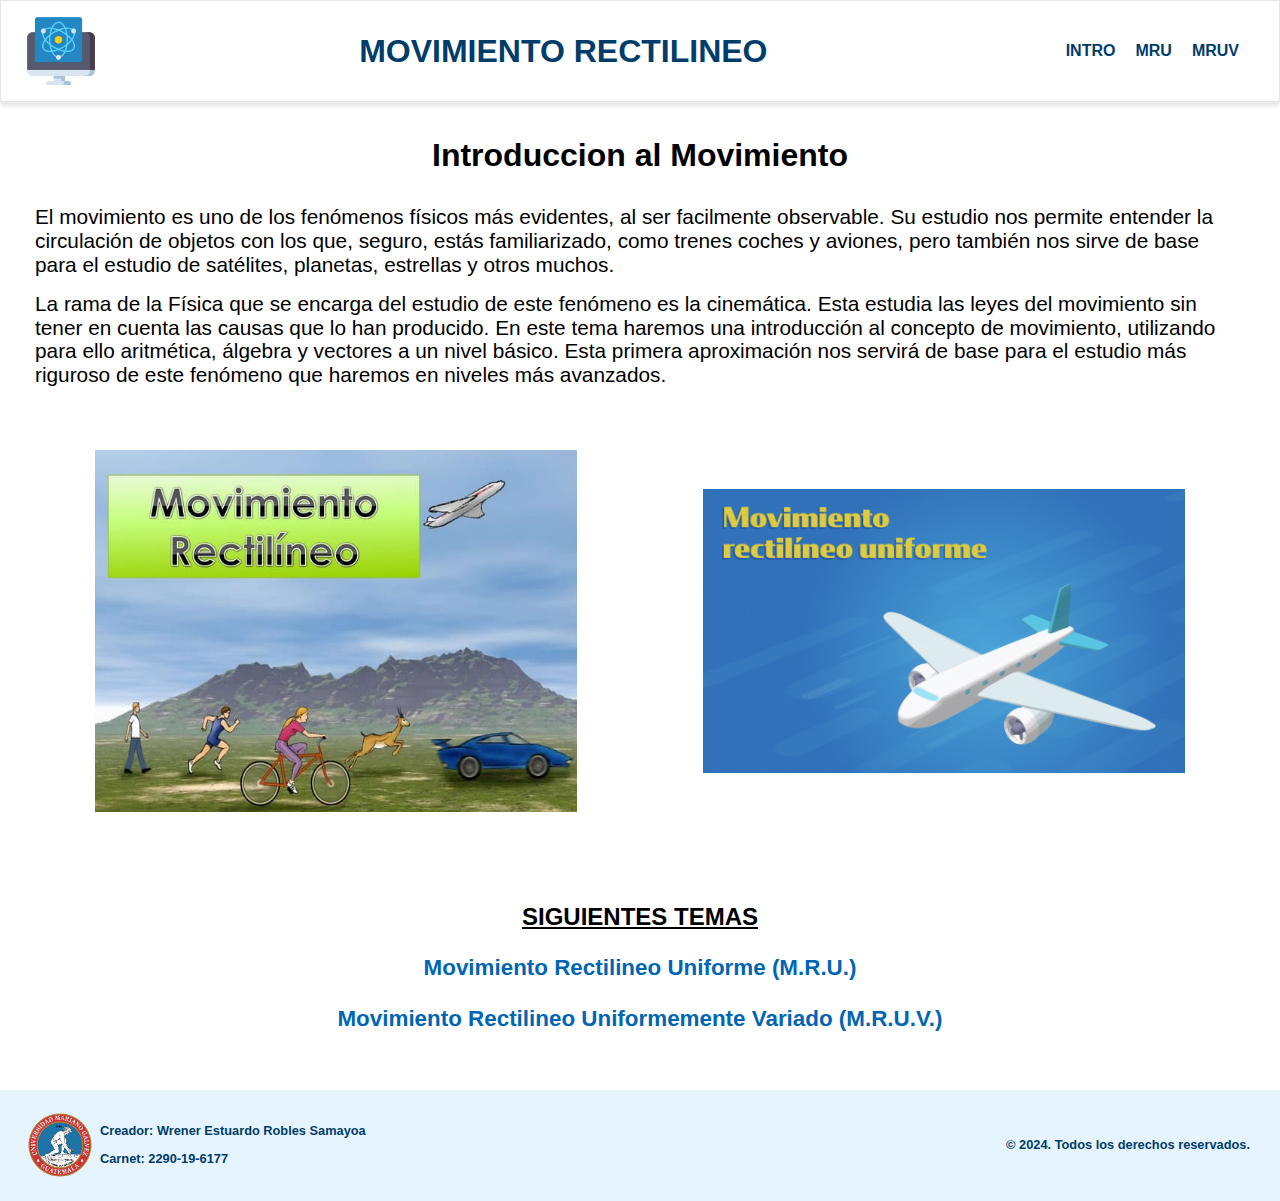
<file: index.html>
<!-- INPUTS -->
<!DOCTYPE html>
<html lang="es">
    <head>
        <meta charset="utf-8">
        <meta http-equiv="X-UA-Compatible" content="IE=edge">
        <meta name="viewport" content="width=device-width, initial-scale=1">
        <title>INTRO MOVIMIENTO</title>
        <link rel="stylesheet" href="./css/normalize.css">
        <link rel="stylesheet" href="./css/styles.css">
    </head>
    <body>
        <header>
            <div class="logo">
                <img src="./images/fisica-logo.png" alt="logo">
            </div>
            <h1>MOVIMIENTO RECTILINEO</h1>
            <nav>
                <a href="./index.html">INTRO</a>
                <a href="./mru.html">MRU</a>
                <a href="./mruv.html">MRUV</a>
            </nav>
        </header>
        <div class="container">
            <h2 class="item1">Introduccion al Movimiento</h2>
            <p class="item2">El movimiento es uno de los fenómenos físicos más
                evidentes, al
                ser facilmente observable. Su estudio nos permite entender la
                circulación de objetos con los que, seguro, estás familiarizado,
                como trenes coches y aviones, pero también nos sirve de base
                para el estudio de satélites, planetas, estrellas y otros
                muchos.</p>
            <p class="item3">La rama de la Física que se encarga del estudio de
                este fenómeno
                es la cinemática. Esta estudia las leyes del movimiento sin
                tener en cuenta las causas que lo han producido. En este tema
                haremos una introducción al concepto de movimiento, utilizando
                para ello aritmética, álgebra y vectores a un nivel básico. Esta
                primera aproximación nos servirá de base para el estudio más
                riguroso de este fenómeno que haremos en niveles más
                avanzados.</p>
            <div class="item4">
                <img src="./images/img-mov.png" alt="img-mov">
            </div>
            <div class="item5">
                <img class="item5" src="./images/img-mov2.png" alt="img-mov">
            </div>
            <div class="item6">
                <p>SIGUIENTES TEMAS</p>
                <a href="./mru.html">Movimiento Rectilineo Uniforme (M.R.U.)</a> <br><br>
                <a href="./mruv.html">Movimiento Rectilineo Uniformemente Variado (M.R.U.V.)</a>
            </div>
        </div>
        <footer>
            <div class="logo">
                <img src="./images/logo_UMG.png" alt="logoUMG">
            </div>
            <div class="owner-info">
                <p>Creador: Wrener Estuardo Robles Samayoa</p>
                <p>Carnet: 2290-19-6177</p>
            </div>
            <div class="derechos">
                <p>&copy; 2024. Todos los derechos reservados.</p>
            </div>
        </footer>
    </body>
</html>
</file>
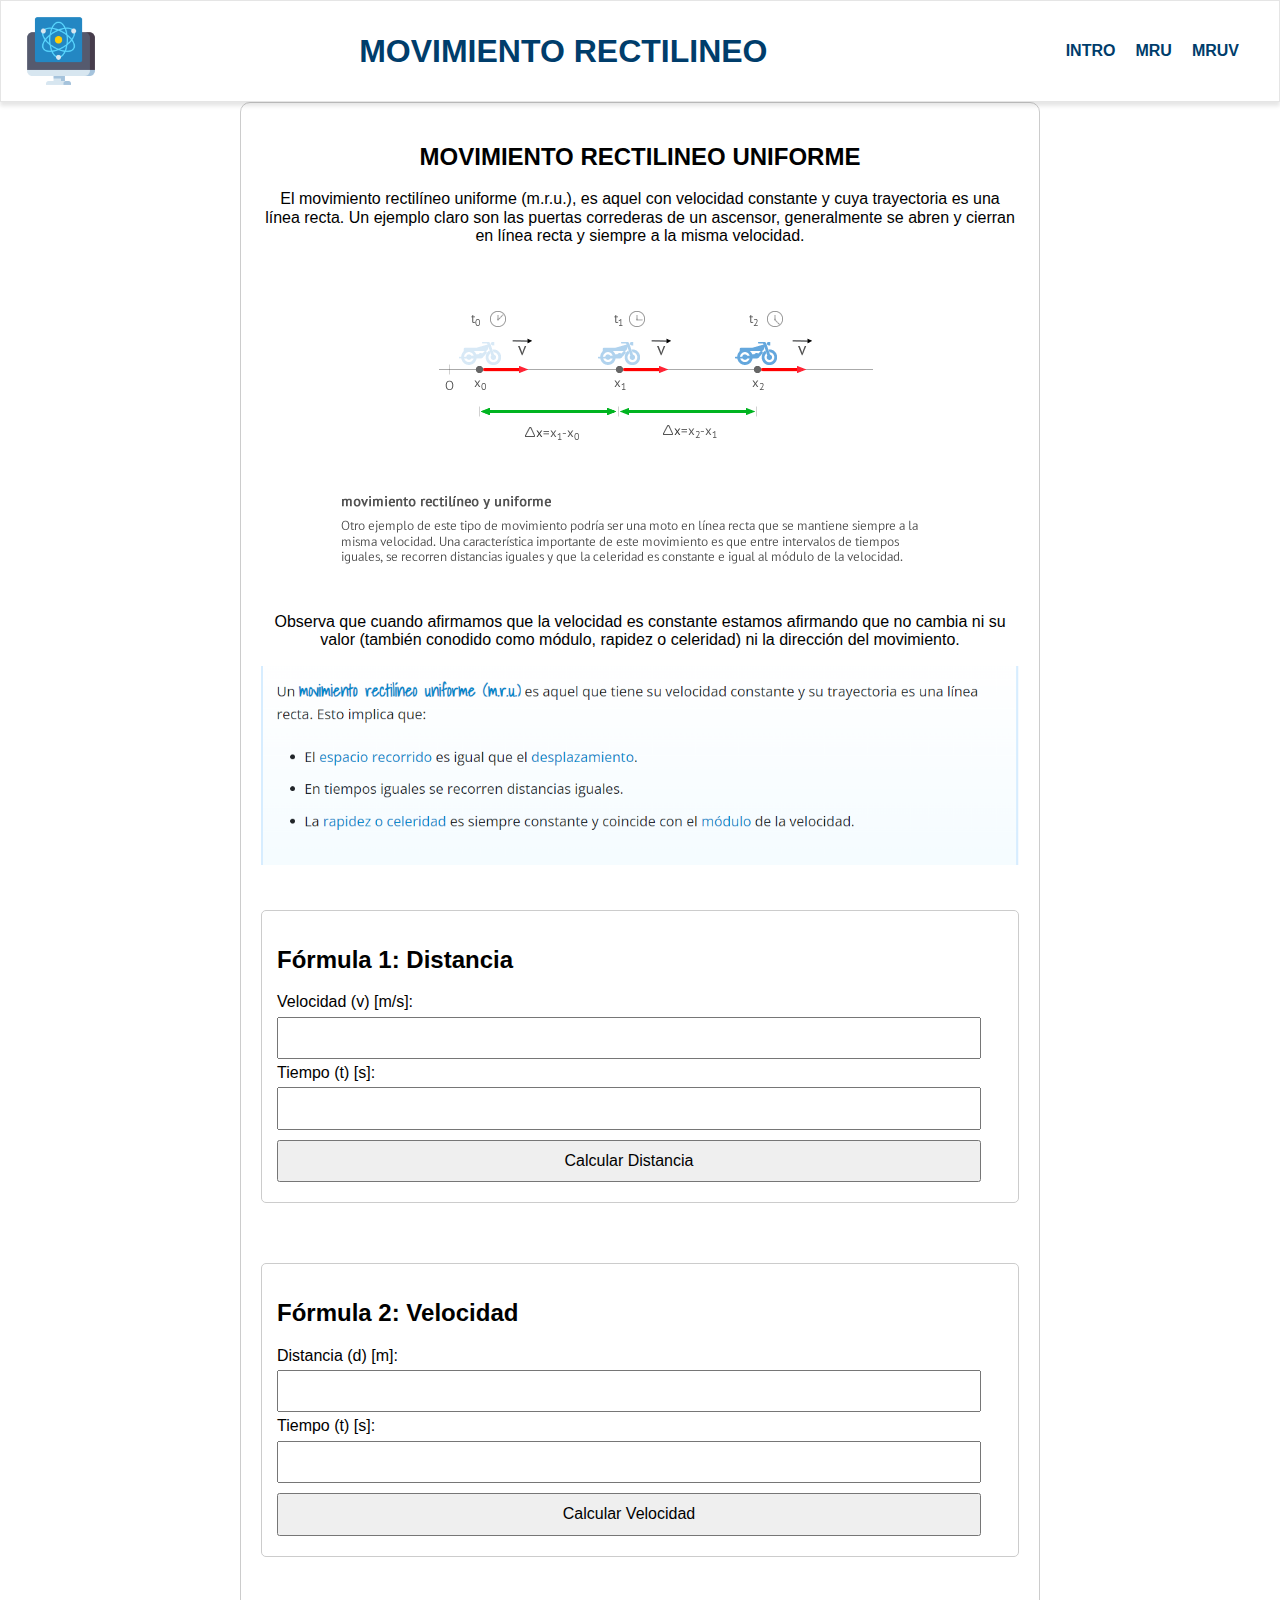
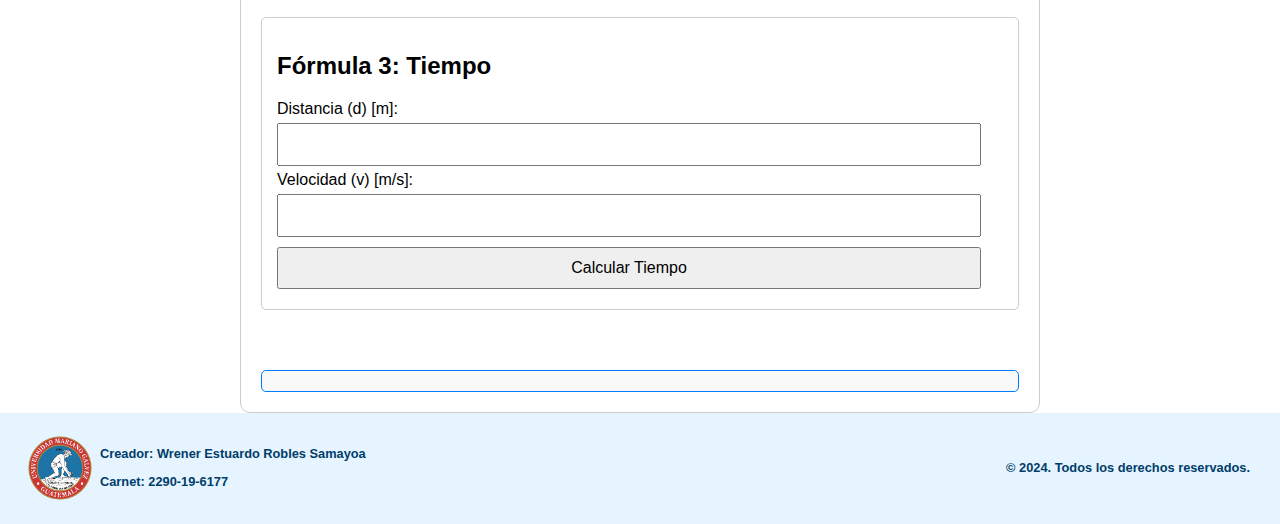
<file: mru.html>
<!DOCTYPE html>
<html lang="es">
    <head>
        <meta charset="utf-8">
        <meta http-equiv="X-UA-Compatible" content="IE=edge">
        <meta name="viewport" content="width=device-width, initial-scale=1">
        <title>MOVIMIENTO - MRU</title>
        <link rel="stylesheet" href="./css/normalize.css">
        <link rel="stylesheet" href="./css/styles.css">
        <link rel="stylesheet" href="./css/styles-mru.css">
    </head>
    <body>
        <header>
            <div class="logo">
                <img src="./images/fisica-logo.png" alt="logo">
            </div>
            <h1>MOVIMIENTO RECTILINEO</h1>
            <nav>
                <a href="./index.html">INTRO</a>
                <a href="./mru.html">MRU</a>
                <a href="./mruv.html">MRUV</a>
            </nav>
        </header>
        <div class="container-mru">
            <div class="info-mru">
                <h2>MOVIMIENTO RECTILINEO UNIFORME</h2>
                <p>El movimiento rectilíneo uniforme (m.r.u.), es aquel con
                    velocidad constante y cuya trayectoria es una línea recta.
                    Un ejemplo claro son las puertas correderas de un ascensor,
                    generalmente se abren y cierran en línea recta y siempre a
                    la misma velocidad.</p>
                <img src="./images/img-mru.png" alt="img-mru">
                <p>Observa que cuando afirmamos que la velocidad es constante estamos afirmando que no cambia ni su valor (también conodido como módulo, rapidez o celeridad) ni la dirección del movimiento.</p>
                <img src="./images/img-mru2.png" alt="img-mru2">
            </div>
            <div class="form-container">
                <h2>Fórmula 1: Distancia</h2>
                <form id="distanceForm">
                    <label for="speed1">Velocidad (v) [m/s]:</label>
                    <input type="number" id="speed1" required>

                    <label for="time1">Tiempo (t) [s]:</label>
                    <input type="number" id="time1" required>

                    <input type="submit" value="Calcular Distancia">
                </form>
            </div>

            <div class="form-container">
                <h2>Fórmula 2: Velocidad</h2>
                <form id="speedForm">
                    <label for="distance2">Distancia (d) [m]:</label>
                    <input type="number" id="distance2" required>

                    <label for="time2">Tiempo (t) [s]:</label>
                    <input type="number" id="time2" required>

                    <input type="submit" value="Calcular Velocidad">
                </form>
            </div>

            <div class="form-container">
                <h2>Fórmula 3: Tiempo</h2>
                <form id="timeForm">
                    <label for="distance3">Distancia (d) [m]:</label>
                    <input type="number" id="distance3" required>

                    <label for="speed3">Velocidad (v) [m/s]:</label>
                    <input type="number" id="speed3" required>

                    <input type="submit" value="Calcular Tiempo">
                </form>
            </div>

            <div id="results"></div>
        </div>
        <footer>
            <div class="logo">
                <img src="./images/logo_UMG.png" alt="logoUMG">
            </div>
            <div class="owner-info">
                <p>Creador: Wrener Estuardo Robles Samayoa</p>
                <p>Carnet: 2290-19-6177</p>
            </div>
            <div class="derechos">
                <p>&copy; 2024. Todos los derechos reservados.</p>
            </div>
        </footer>
        <script src="./js/mru.js" async defer></script>
    </body>
</html>
</file>
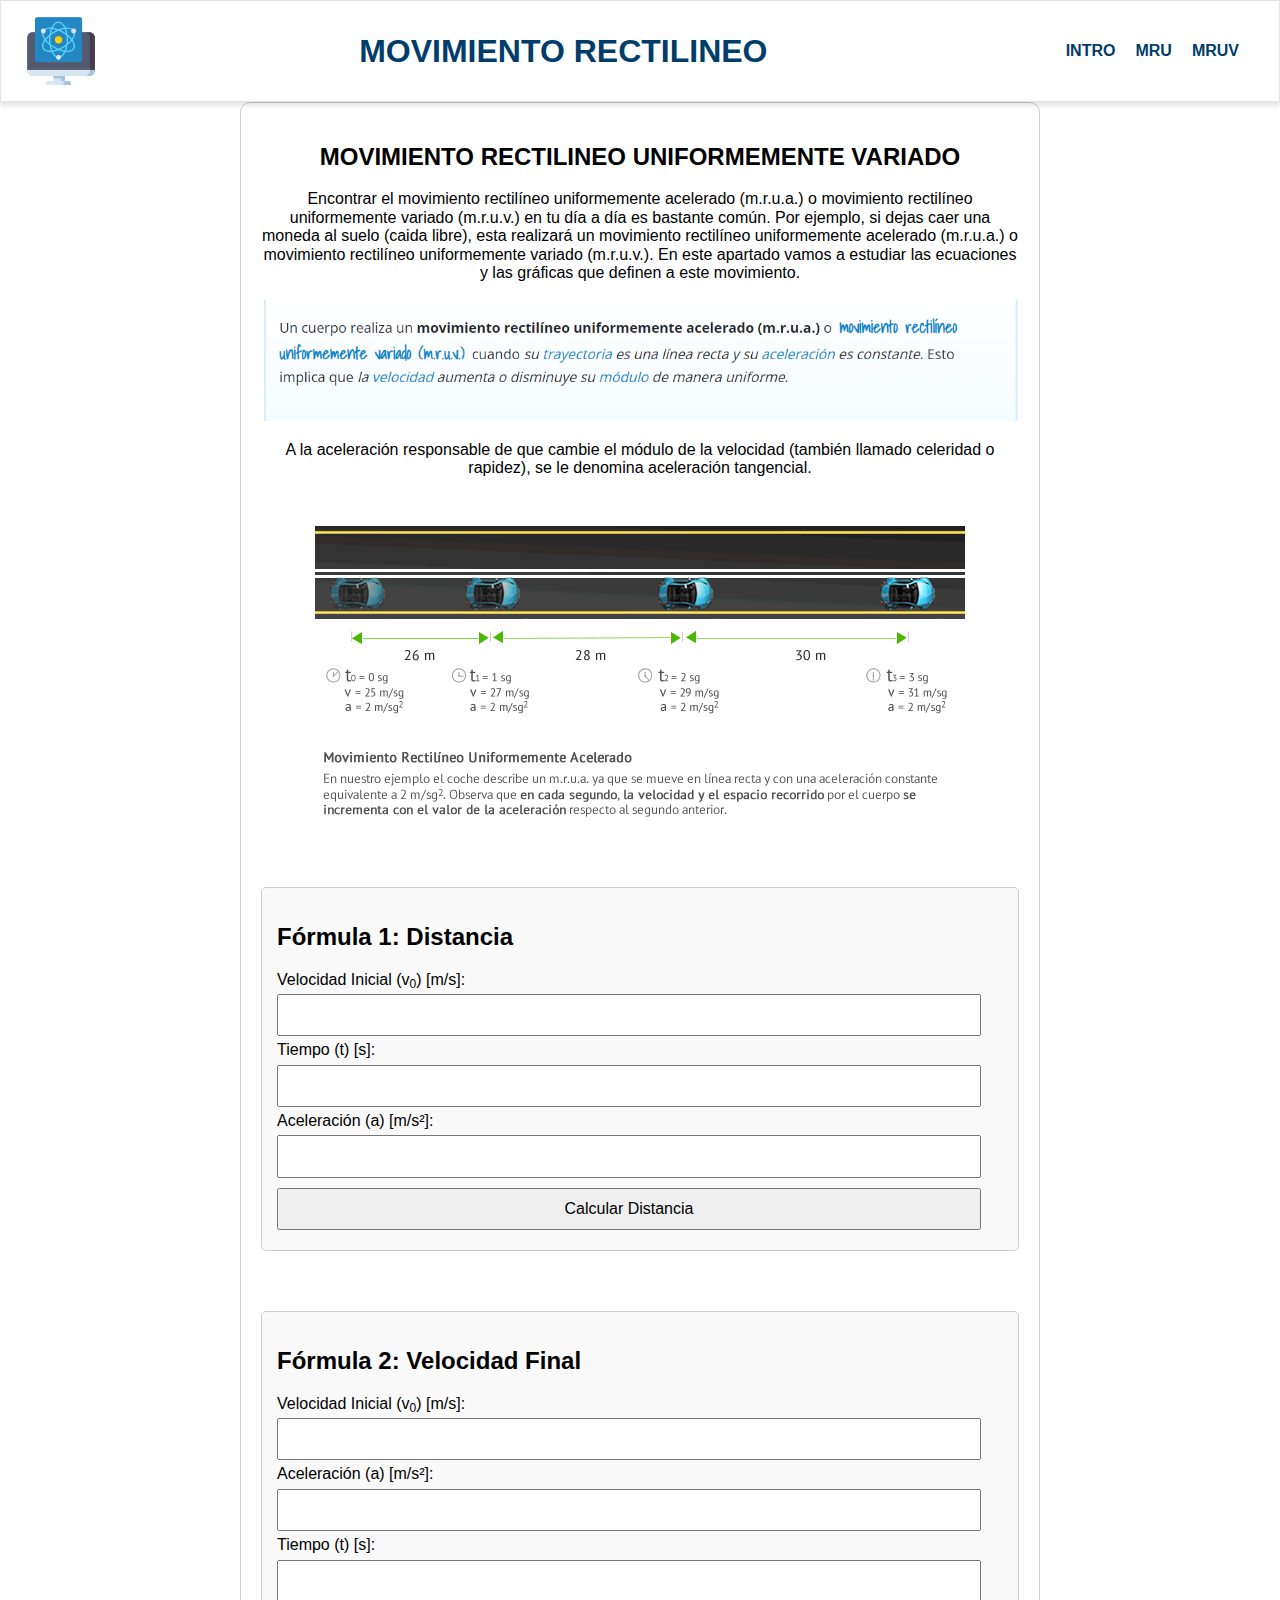
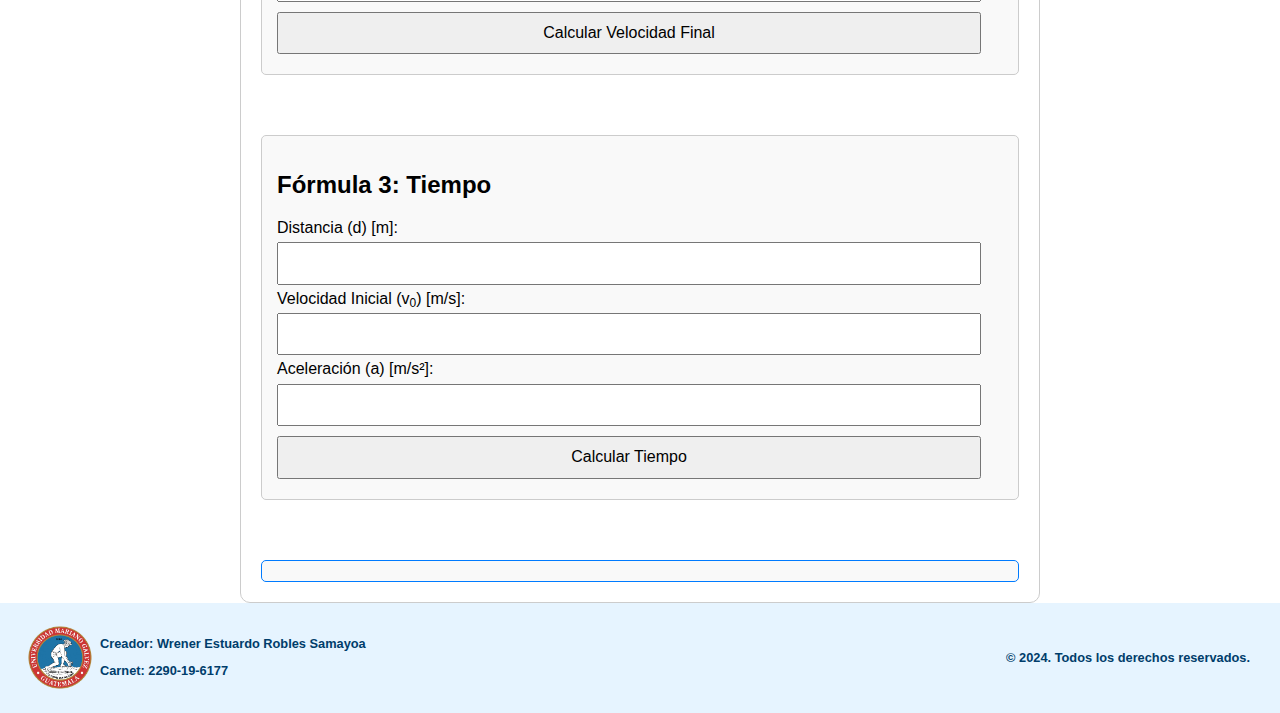
<file: mruv.html>
<!DOCTYPE html>
<html lang="es">
    <head>
        <meta charset="utf-8">
        <meta http-equiv="X-UA-Compatible" content="IE=edge">
        <meta name="viewport" content="width=device-width, initial-scale=1">
        <title>MOVIMIENTO - MRUV</title>
        <link rel="stylesheet" href="./css/normalize.css">
        <link rel="stylesheet" href="./css/styles.css">
        <link rel="stylesheet" href="./css/styles-mruv.css">
    </head>
    <body>
        <header>
            <div class="logo">
                <img src="./images/fisica-logo.png" alt="logo">
            </div>
            <h1>MOVIMIENTO RECTILINEO</h1>
            <nav>
                <a href="./index.html">INTRO</a>
                <a href="./mru.html">MRU</a>
                <a href="./mruv.html">MRUV</a>
            </nav>
        </header>
        <div class="container-mruv">
            <div class="info-mruv">
                <h2>MOVIMIENTO RECTILINEO UNIFORMEMENTE VARIADO</h2>
                <p>Encontrar el movimiento rectilíneo uniformemente acelerado (m.r.u.a.) o movimiento rectilíneo uniformemente variado (m.r.u.v.) en tu día a día es bastante común. Por ejemplo, si dejas caer una moneda al suelo (caida libre), esta realizará un movimiento rectilíneo uniformemente acelerado (m.r.u.a.) o movimiento rectilíneo uniformemente variado (m.r.u.v.). En este apartado vamos a estudiar las ecuaciones y las gráficas que definen a este movimiento.</p>
                <img src="./images/img-mruv.png" alt="img-mruv">
                <p>A la aceleración responsable de que cambie el módulo de la velocidad (también llamado celeridad o rapidez), se le denomina aceleración tangencial.</p>
                <img src="./images/img-mruv2.png" alt="img-mruv2">
            </div>
            <div class="form-container">
                <h2>Fórmula 1: Distancia</h2>
                <form id="distanceForm">
                    <label for="initialVelocity">Velocidad Inicial (v<sub>0</sub>) [m/s]:</label>
                    <input type="number" id="initialVelocity" required>
                    
                    <label for="time1">Tiempo (t) [s]:</label>
                    <input type="number" id="time1" required>
                    
                    <label for="acceleration">Aceleración (a) [m/s²]:</label>
                    <input type="number" id="acceleration" required>
                    
                    <input type="submit" value="Calcular Distancia">
                </form>
            </div>
    
            <div class="form-container">
                <h2>Fórmula 2: Velocidad Final</h2>
                <form id="finalVelocityForm">
                    <label for="initialVelocity2">Velocidad Inicial (v<sub>0</sub>) [m/s]:</label>
                    <input type="number" id="initialVelocity2" required>
                    
                    <label for="acceleration2">Aceleración (a) [m/s²]:</label>
                    <input type="number" id="acceleration2" required>
                    
                    <label for="time2">Tiempo (t) [s]:</label>
                    <input type="number" id="time2" required>
                    
                    <input type="submit" value="Calcular Velocidad Final">
                </form>
            </div>
    
            <div class="form-container">
                <h2>Fórmula 3: Tiempo</h2>
                <form id="timeForm">
                    <label for="distance3">Distancia (d) [m]:</label>
                    <input type="number" id="distance3" required>
                    
                    <label for="initialVelocity3">Velocidad Inicial (v<sub>0</sub>) [m/s]:</label>
                    <input type="number" id="initialVelocity3" required>
                    
                    <label for="acceleration3">Aceleración (a) [m/s²]:</label>
                    <input type="number" id="acceleration3" required>
                    
                    <input type="submit" value="Calcular Tiempo">
                </form>
            </div>
    
            <div id="results"></div>
        </div>
        <footer>
            <div class="logo">
                <img src="./images/logo_UMG.png" alt="logoUMG">
            </div>
            <div class="owner-info">
                <p>Creador: Wrener Estuardo Robles Samayoa</p>
                <p>Carnet: 2290-19-6177</p>
            </div>
            <div class="derechos">
                <p>&copy; 2024. Todos los derechos reservados.</p>
            </div>
        </footer>
        <script src="./js/mruv.js" async defer></script>
    </body>
</html>
</file>
<file: css/styles.css>
/*Utilizar GRID*/
html, body{
    font-family: Arial, Helvetica, sans-serif;
    margin: 0;
    padding: 0;
    height: 100%;
}

*, *::before, *::after{
    box-sizing: border-box;
}

header{
    display: flex;
    position: relative;
    width: 100%;
    justify-content: space-between;
    align-items: center;
    padding: 10px 20px;
    background-color: white;
    border: 1px solid rgba(0, 0, 0, 0.1);
    box-shadow: 0 4px 4px rgba(0, 0, 0, 0.1);
}

.logo{
    display: flex;
    align-items: center;
}

.logo img{
    width: 80px;
    height: auto;
}

h1{
    color: #003D6B;
}

nav{
    display: flex;
    align-items: center;
    padding: 0px 20px;
    /*margin-right: 35px;*/
}

nav a{
    margin-left: 20px;
    align-items: center;
    text-decoration: none;
    color: #003D6B;
    font-weight: bold;
}

nav a:hover{
    text-decoration: underline;
    cursor: pointer;
}

.container{
    display: grid;
    grid-template-areas: 
        "A A A A"
        "B B B B"
        "C C C C"
        "D D E E"
        "F F F F";
    grid-template-columns: repeat(4, 1fr); /* 4 columnas de igual tamaño */
    grid-template-rows: 0.15fr 0.15fr 0.15fr 2fr 0.8fr; /* 4 filas de 100px de altura */
    gap: 5px; /* Espacio entre elementos */
    padding: 8px 35px; /* Espacio interior */
    align-items: center;
}

.container h2{
    font-size: 2rem;
}

.container p{
    font-size: 1.3rem;
}

.item1{
    text-align: center;
    grid-area: A;
}

.item2{
    grid-area: B;
    margin: 0%;
}

.item3{
    grid-area: C;
    margin: 10px 0 16px;
}

.item4{
    grid-area: D;
    display: flex; /* Habilitar flexbox */
    justify-content: center; /* Centrar horizontalmente */
    align-items: center; /* Centrar verticalmente */
}

.item4 img{
    max-width: 80%;
    max-height: auto;
}

.item5{
    grid-area: E;
    display: flex; /* Habilitar flexbox */
    justify-content: center; /* Centrar horizontalmente */
    align-items: center; /* Centrar verticalmente */
}

.item5 img{
    max-width: 80%;
    max-height: auto;
}

.item6{
    text-align: center;
    grid-area: F;
    margin-top: 20px;
    margin-bottom: 50px;
    font-weight: bold;
    font-size: 1.4rem;
}

.item6 p{
    text-decoration: underline;
    color: black;
    font-size: 1.5rem;
}

.item6 a{
    text-decoration: none;
    color: #0066B3;
}

.item6 a:hover{
    text-decoration: underline;
    cursor: pointer;
}

footer{
    display: flex;
    flex-direction: row;
    flex-wrap: wrap;
    padding: 20px;
    align-items: center;
    color: #003D6B;
    font-weight: bold;
    background-color: #E6F4FF;
}

.owner-info{
    font-size: 0.8rem;
}

.derechos{
    padding: 0px 10px;
    font-size: 0.8rem;
    margin-left: auto;
}
</file>
<file: css/styles-mru.css>
.container-mru{
    display: grid;
    grid-template-columns: 1fr; /* Una columna */
    gap: 20px; /* Espacio entre filas */
    max-width: 800px; /* Ancho máximo del contenedor */
    margin: auto; /* Centrar el contenedor */
    padding: 20px; /* Espaciado interno */
    border: 1px solid #ccc; /* Borde del contenedor */
    border-radius: 10px; /* Esquinas redondeadas */
    background-color: white;
}

.info-mru{
    text-align: center;
    align-items: center;
}

.info-mru img{
    max-width: 100%;
}

.form-container {
    margin: 20px 0;
    padding: 15px;
    border: 1px solid #ccc;
    border-radius: 5px;
}

input[type="number"], input[type="submit"] {
    margin: 5px 0;
    padding: 10px;
    width: calc(100% - 22px);
}

#results {
    margin-top: 20px;
    padding: 10px;
    border: 1px solid #007bff;
    border-radius: 5px;
    background-color: #f9f9f9;
}
</file>
<file: css/styles-mruv.css>
.container-mruv {
    display: grid;
    grid-template-columns: 1fr; /* Una columna */
    gap: 20px; /* Espacio entre filas */
    max-width: 800px; /* Ancho máximo del contenedor */
    margin: auto; /* Centrar el contenedor */
    padding: 20px; /* Espaciado interno */
    border: 1px solid #ccc; /* Borde del contenedor */
    border-radius: 10px; /* Esquinas redondeadas */
    background-color: white;
}

.info-mruv {
    text-align: center;
    align-items: center;
}

.info-mruv img {
    max-width: 100%;
}

.form-container {
    margin: 20px 0;
    padding: 15px;
    border: 1px solid #ccc;
    border-radius: 5px;
    background-color: #f9f9f9;
}

input[type="number"], input[type="submit"] {
    margin: 5px 0;
    padding: 10px;
    width: calc(100% - 22px);
}

#results {
    margin-top: 20px;
    padding: 10px;
    border: 1px solid #007bff;
    border-radius: 5px;
    background-color: #f9f9f9;
}
</file>
